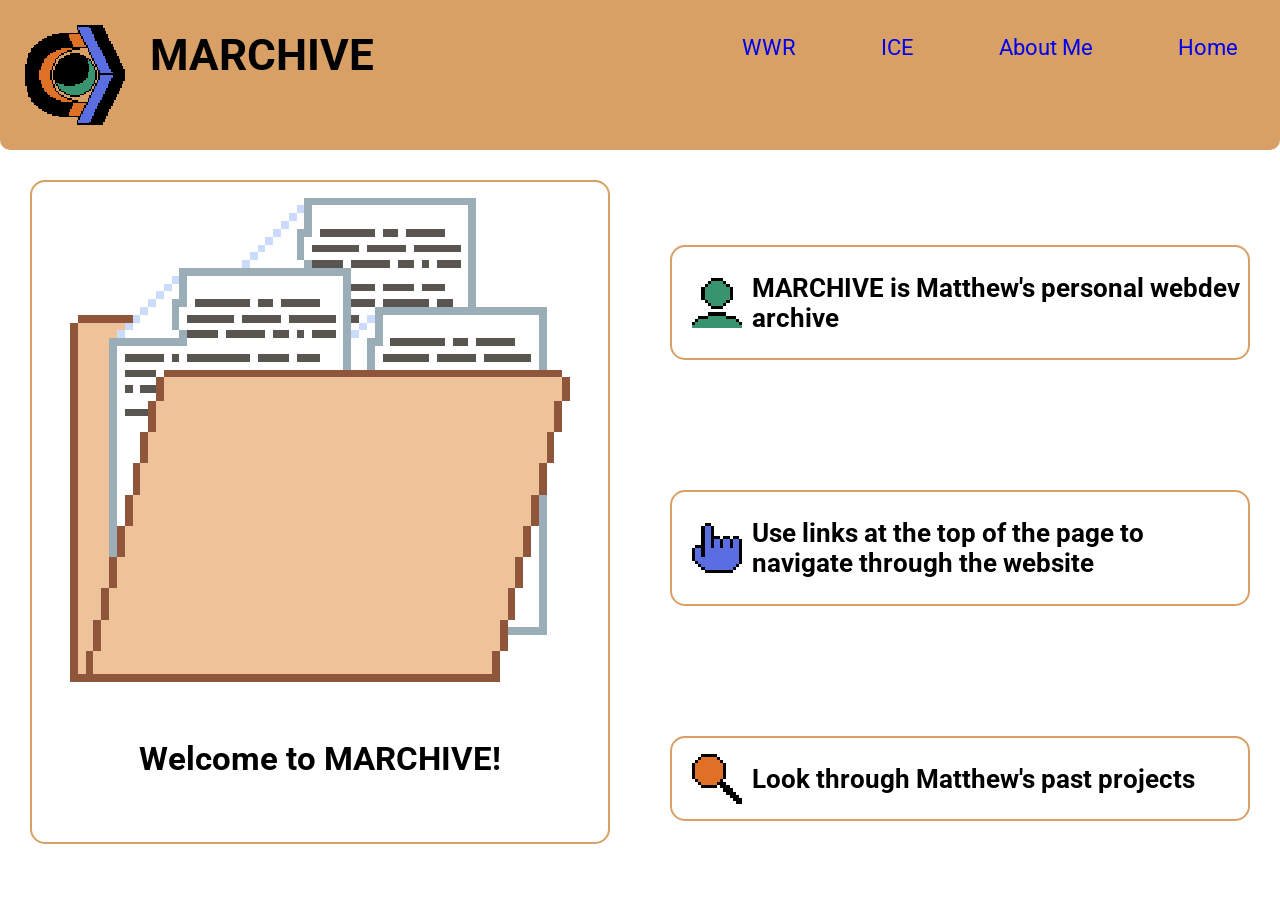
<file: index.html>
<!DOCTYPE html>
<html lang="en">
    <head>
        <title>MARCHIVE - Home</title>
        <link rel="stylesheet" href="styles/styles.css">
        <link rel="icon" href="images/marchive.png">
    </head>
    <body>
        <div id="content">
            <header>
                <div id="logobox"><img id="logo" src="images/marchive.png"></div>
                <h1>MARCHIVE</h1>
                <nav>
                    <a class="link" href="wwr">WWR</a>
                    <a class="link" href="ice">ICE</a>
                    <a class="link" href="aboutme">About Me</a>
                    <a id="home" href="/.">Home</a>
                </nav>
            </header>
            <main>
                <div id="graphic">
                    <img src="images/main-graphic.png" alt="folder" id="folder">
                    <h2>Welcome to MARCHIVE!</h2>
                </div>
                <div id="list">
                    <div class="list-item">
                        <img src="images/pro-icon.png" class="icon">
                        <h3>MARCHIVE is Matthew's personal webdev archive</h3>
                    </div>
                    <div class="list-item">
                        <img src="images/click-icon.png" class="icon">
                        <h3>Use links at the top of the page to navigate through the website</h3>
                    </div>
                    <div class="list-item">
                        <img src="images/glass-icon.png" class="icon">
                        <h3>Look through Matthew's past projects</h3>
                    </div>
                </div>
            </main>
        </div>
    </body>
</html>
</file>
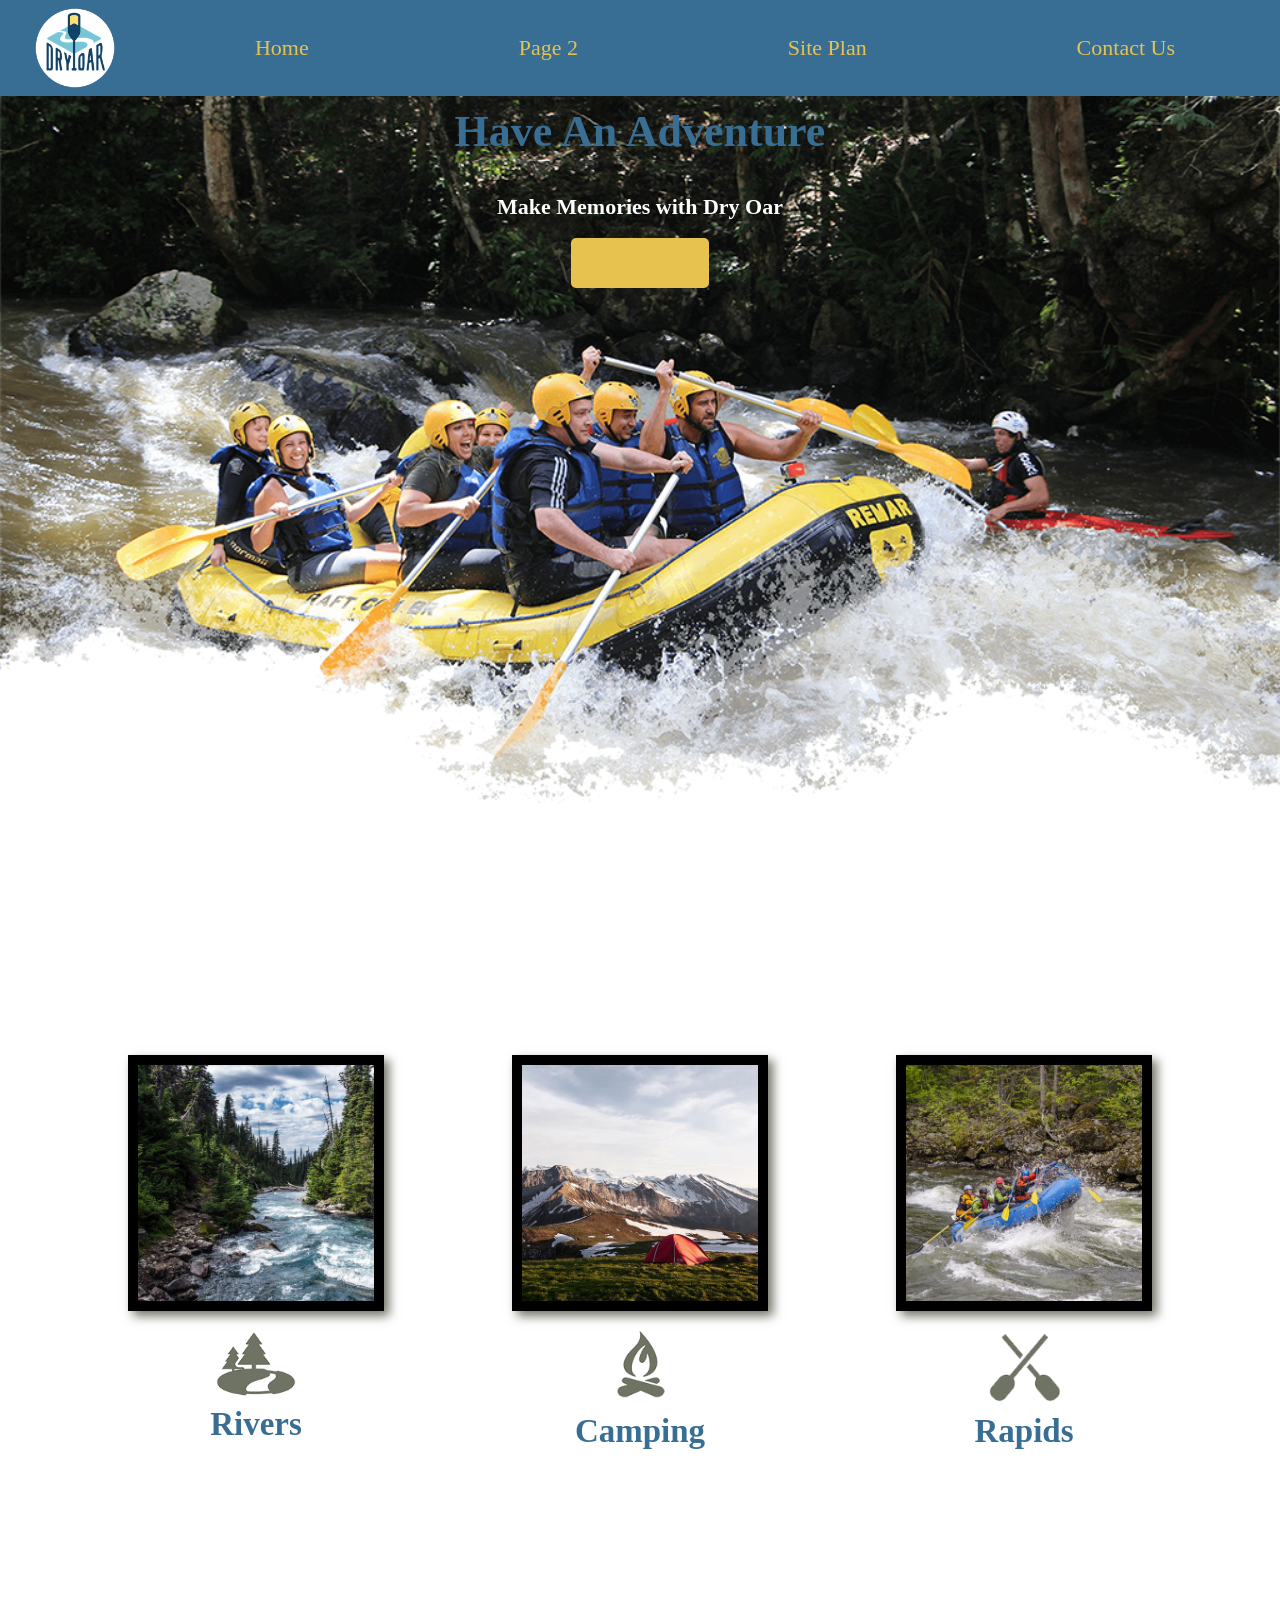
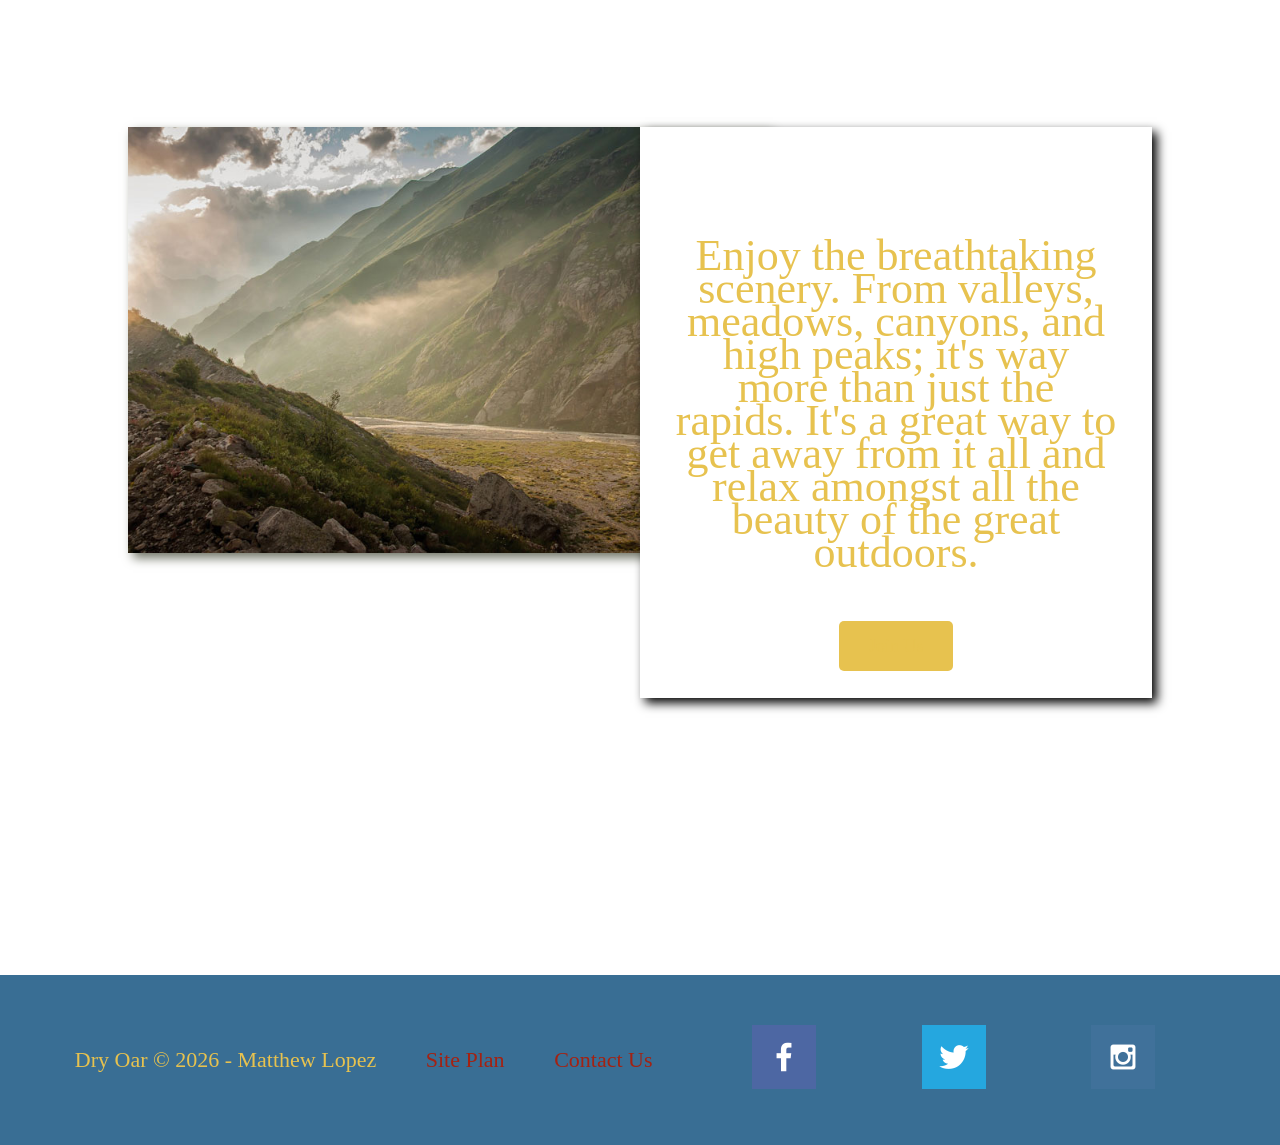
<file: wwr/index.html>
<!DOCTYPE html>
<html lang="en">
    <head>
        <meta charset="UTF-8">
        <meta name="viewport" content="width=device-width, initial-scale=1.0">
        <title>Dry Oar Boating | Home</title>
        <link rel="stylesheet" href="styles/styles.css">
    </head>
    
    <body>
        <div id="content">
            <header>
                <a id="logo_link" href="index.html">
                    <img class="logo" src="images/logo.png" alt="Dry Oar Logo">
                </a>
                <nav>
                    <a href="index.html">Home</a>
                    <a href="#">Page 2</a>
                    <a href="site-plan-rafting.html">Site Plan</a>
                    <a href="contactus.html">Contact Us</a>
                </nav>
            </header>
            <div id="hero">
                <div id="hero-box">
                    <img id="hero-img" src="images/hero.png" alt="People enjoying white water rafting">
                </div>
                <section id="hero-msg">
                    <h1 class="home-title">Have An Adventure</h1>
                    <h4>Make Memories with Dry Oar </h4>
                    <div class='button-box'>
                        <a class='book' href="contactus.html">Book Now</a>
                    </div>
                </section>
            </div>
            <main class="home-grid">
                <section class="rivers-card">
                    <img class="card-img" src="images/rivers.jpg" alt="river in forest">
                    <img class="icon" src="images/river_icon.png" alt="river icon">
                    <h2>Rivers</h2>
                </section>
                <section class="camping-card">
                    <img class="card-img" src="images/camping.jpg" alt="tent in mountains">
                    <img class="icon" src="images/fire_icon.png" alt="fire icon">
                    <h2>Camping</h2>
                </section>
                <section class="rapids-card">
                    <img class="card-img" src="images/rapids.jpg" alt="rafting boat">
                    <img class="icon" src="images/oars.png" alt="oars icon">
                    <h2>Rapids</h2>
                </section>
                <div id="background"></div>
                <img class="mountains" src="images/mountains.jpg" alt="Misty mountains">
                <section class="msg">
                    <h2>More Than Just The Thrill</h2>
                    <p>Enjoy the breathtaking scenery. From valleys, meadows, canyons, and high peaks; it's way more than just the rapids. It's a great way to get away from it all and relax amongst all the beauty of the great outdoors. </p>
                    <a class='join' href="rivers.html">Join Us</a>
                </section>
            </main>
            <footer>
                <p>Dry Oar &copy; 2026 - Matthew Lopez</p>
                <p><a href="site-plan-rafting.html">Site Plan</a></p>
                <p><a href="contactus.html">Contact Us</a></p>
                <div class="social">
                    <a href="https://facebook.com" target="_blank">
                        <img src="images/facebook.png" alt="fb icon">
                    </a>
                    <a href="https://twitter.com" target="_blank">
                        <img src="images/twitter.png" alt="twitter icon">
                    </a>
                    <a href="https://instagram.com" target="_blank">
                        <img src="images/instagram.png" alt="instagram icon">
                    </a>
                </div>
            </footer>
        </div>
    </body>
</html>
</file>
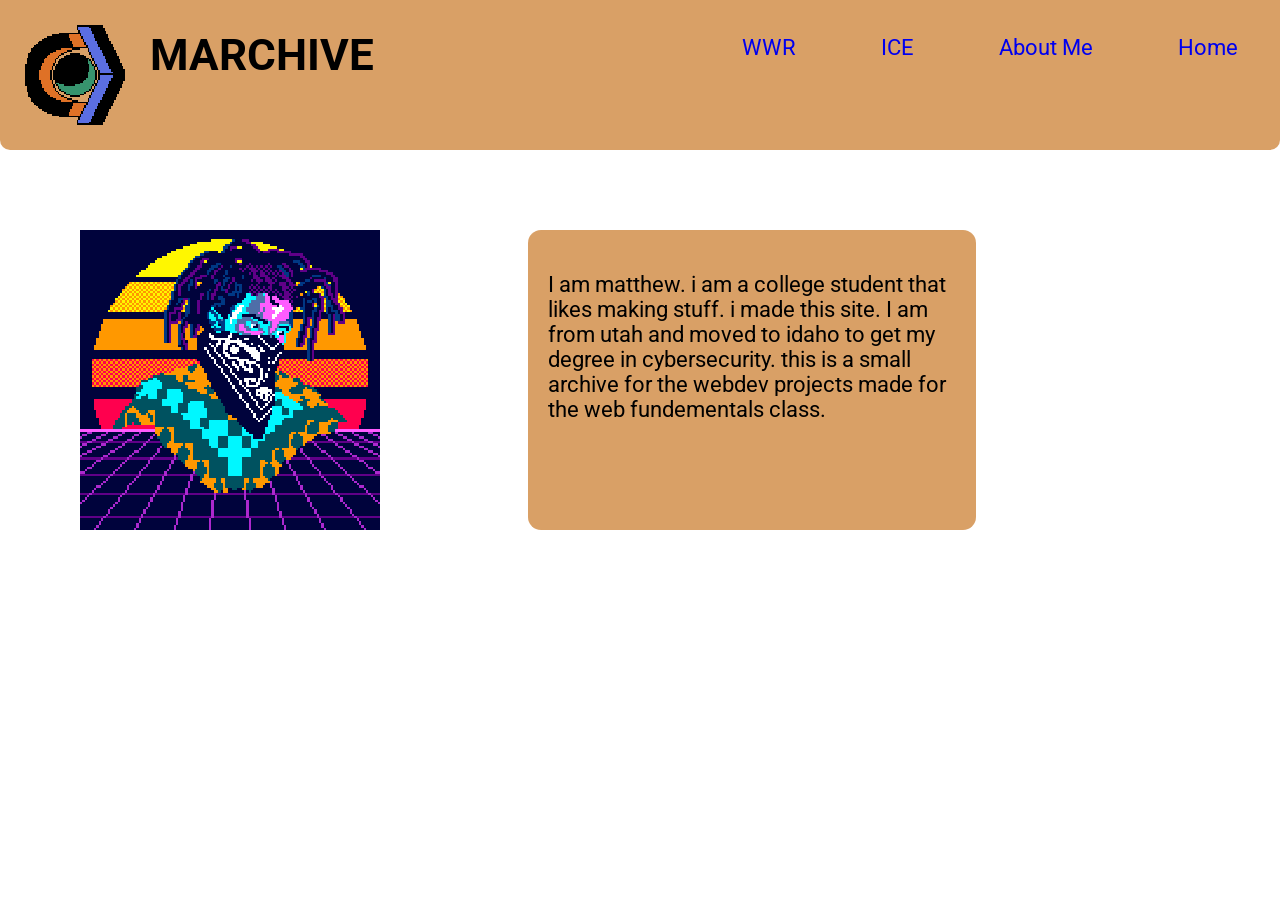
<file: aboutme.html>
<!DOCTYPE html>
<html lang="en">
    <head>
        <title>MARCHIVE - Home</title>
        <link rel="stylesheet" href="styles/styles.css">
        <link rel="icon" href="images/marchive.png">
    </head>
    <body>
        <div id="content">
            <header>
                <div id="logobox"><img id="logo" src="images/marchive.png"></div>
                <h1>MARCHIVE</h1>
                <nav>
                    <a class="link" href="wwr">WWR</a>
                    <a class="link" href="ice">ICE</a>
                    <a class="link" href="aboutme">About Me</a>
                    <a id="home" href="/.">Home</a>
                </nav>
            </header>
            <main>
                <div id="aboutme">
                    <img src="/images/mattmanz1.png">
                    <div><p>I am matthew. i am a college student that likes making stuff. i made this site. I am from utah and moved to idaho to get my degree in cybersecurity. this is a small archive for the webdev projects made for the web fundementals class.</p></div>
                </div>
            </main>
        </div>
    </body>
</html>
</file>
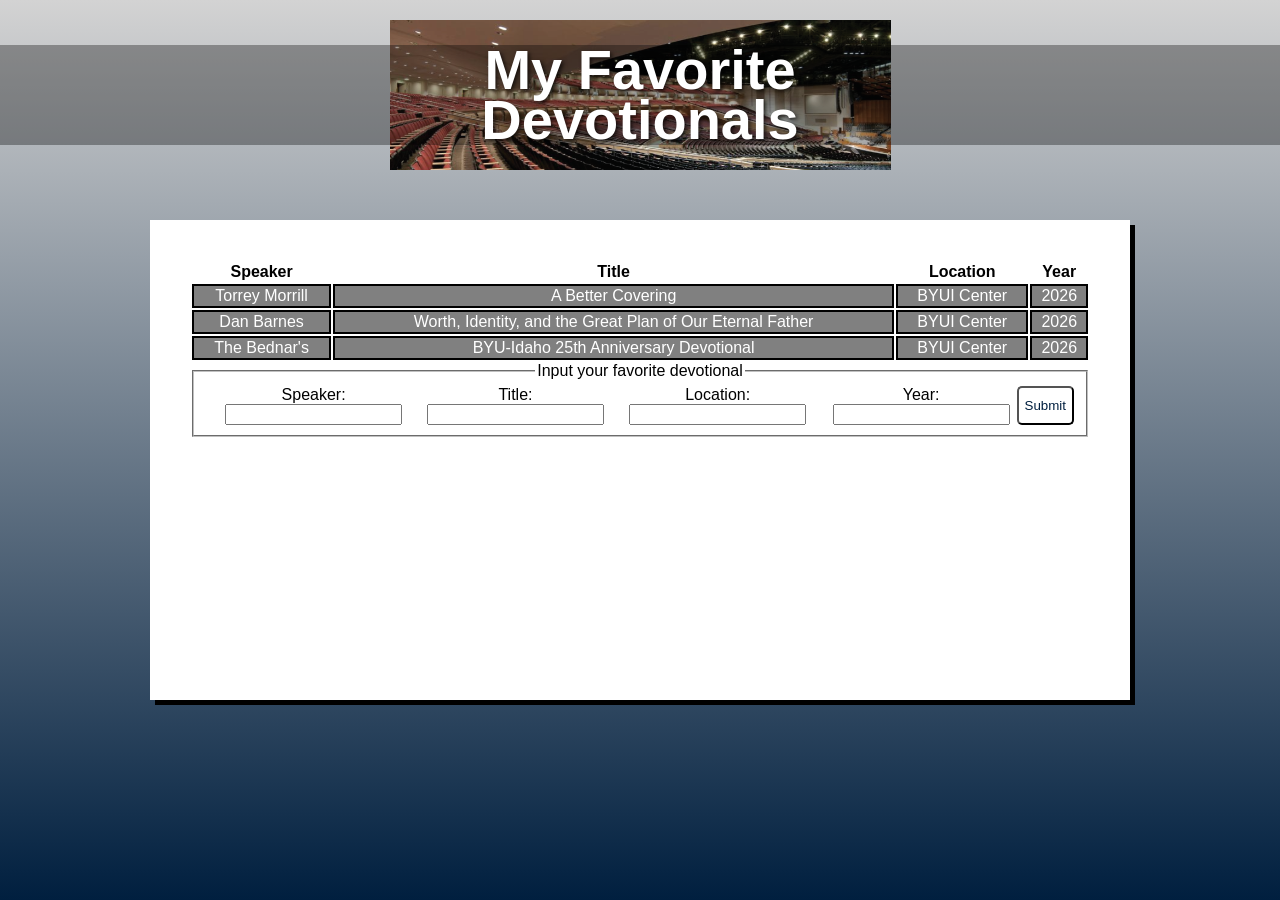
<file: ICE/favorite_devo/favdevo.html>
<!DOCTYPE html>
<html lang="en">
<head>
  <meta charset="UTF-8" />
  <meta name="viewport" content="width=device-width, initial-scale=1.0"/>
  <title>My Favorite Devotionals</title>
  <link rel="stylesheet" href="styles/styles.css" />
</head>
<body>
  <div class="container">
    <header class="header">
      <div class="header-image">
        <h1>My Favorite<br>Devotionals</h1>
      </div>
    </header>
    <main>
      <div class="content-box">
        <!-- Add your devotional content here -->
         <table>
          <tr>
            <th>Speaker</th>
            <th>Title</th>
            <th>Location</th>
            <th>Year</th>
          </tr>
          <tr>
            <td>Torrey Morrill</td>
            <td>A Better Covering</td>
            <td>BYUI Center</td>
            <td>2026</td>
          </tr>
          <tr>
            <td>Dan Barnes</td>
            <td>Worth, Identity, and the Great Plan of Our Eternal Father</td>
            <td>BYUI Center</td>
            <td>2026</td>
          </tr>
          <tr>
            <td>The Bednar's</td>
            <td>BYU-Idaho 25th Anniversary Devotional</td>
            <td>BYUI Center</td>
            <td>2026</td>
          </tr>
         </table>
         <form>
          <fieldset>
            <legend>Input your favorite devotional</legend>
            <label>Speaker:<input></label>
            <label>Title:<input></label>
            <label>Location:<input></label>
            <label>Year:<input></label>
            <button>Submit</button>
          </fieldset>
         </form>
      </div>
    </main>
  </div>
</body>
</html>
</file>
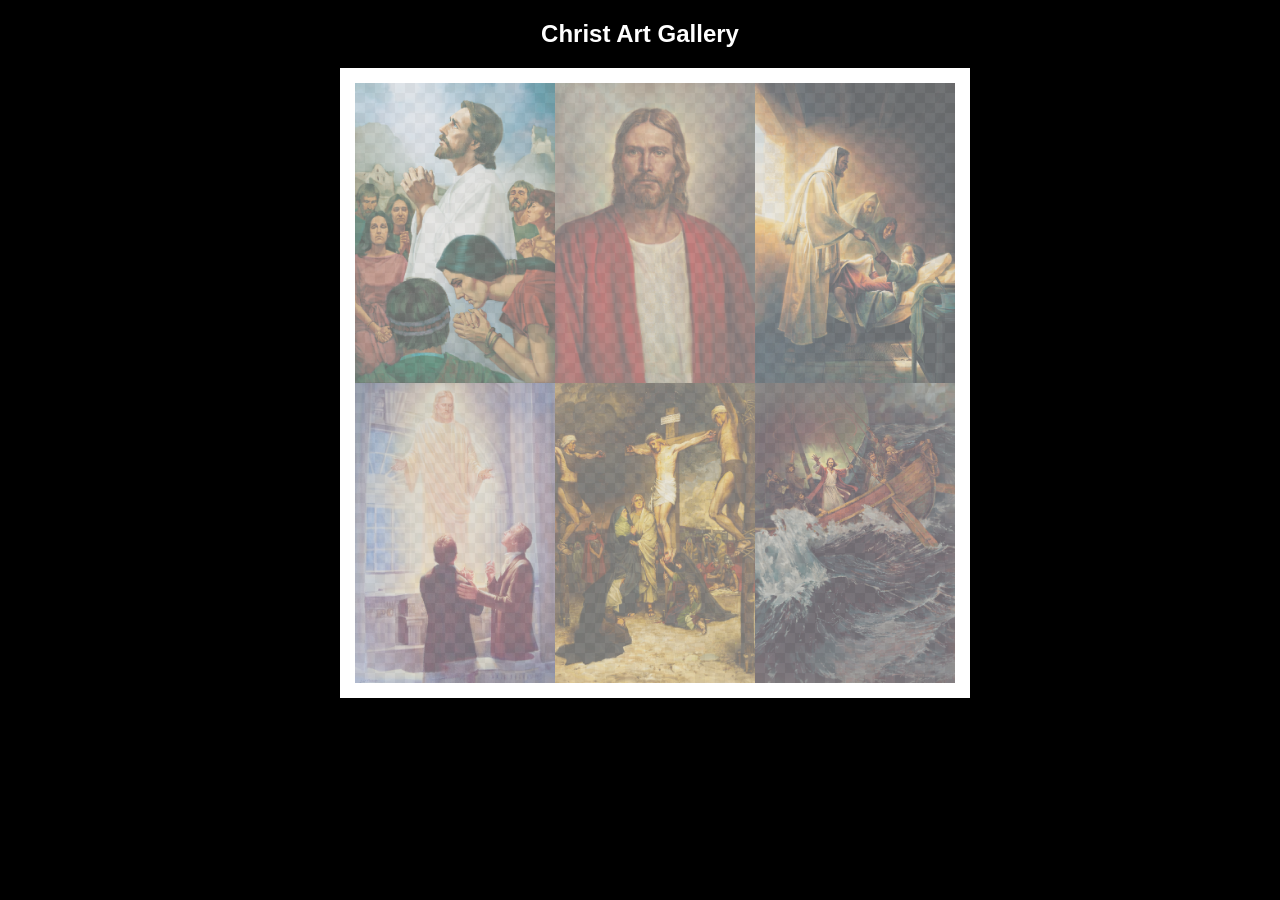
<file: ICE/gallery/gallery.html>
<!DOCTYPE html>
<html lang="en">
<head>
    <meta charset="UTF-8">
    <meta name="viewport" content="width=device-width, initial-scale=1.0">
    <title>Images of Christ</title>
    <style>
        body {
            background: black;
        }
        #wrapper{
            width: 600px;
            margin: 0 auto;
        }
        nav {
            color: white;
            text-align: center;
            font-family: Haettenschweiler, 'Arial Narrow Bold', sans-serif;
        }
        #gallery{
            display: grid;
            grid-template-columns: 200px 200px 200px;
            border: 15px solid rgb(255, 255, 255);
            width: 100%;
            background-color: #ddd;
            background-image:
                linear-gradient(45deg, #ccc 26%, transparent 26%), 
                linear-gradient(135deg, #ccc 26%, transparent 26%),
                linear-gradient(45deg, transparent 75%, #ccc 75%),
                linear-gradient(135deg, transparent 75%, #ccc 75%);
            background-size: 20px 20px; /* Must be a square */
            background-position: 0 0, 10px 0, 10px -10px, 0px 10px; 
            
        }
        #gallery a {
            cursor: url('images/christus.png'), pointer;
        }
        #gallery img {
            /* make a thumbnail of the image that is 200x300 
               instead of using width and height here to help the page load faster */
            width: 200px; 
            height: 300px;

            opacity:50%;
            display:block;
        }
        #gallery img:hover{
            opacity: 100%;
        }
    </style>
</head>
<body>
    <div id="wrapper">
        <nav>
            <h1>Christ Art Gallery</h1>
        </nav>
        <main>
            <div id="gallery">
                <a href="images/small/img1.png"><img src="images/big/img1.png" alt="Christ praying with the Nephites" ></a>
                <a href="images/small/img2.png"><img src="images/big/img2.png" alt="Jesus the Christ" ></a>
                <a href="images/small/img3.png"><img src="images/big/img3.png" alt="Jesus Raising the Daughter of Jairus" ></a>
                <a href="images/small/img4.png"><img src="images/big/img4.png" alt="The Lord Appears in the Kirtland Temple" ></a>
                <a href="images/small/img5.png"><img src="images/big/img5.png" alt="Crucifixion of Jesus Christ" ></a>
                <a href="images/small/img6.png"><img src="images/big/img6.png" alt="Jesus Calms the Storm" ></a>
            </div>
        </main>
    </div>
</body>
</html>
</file>
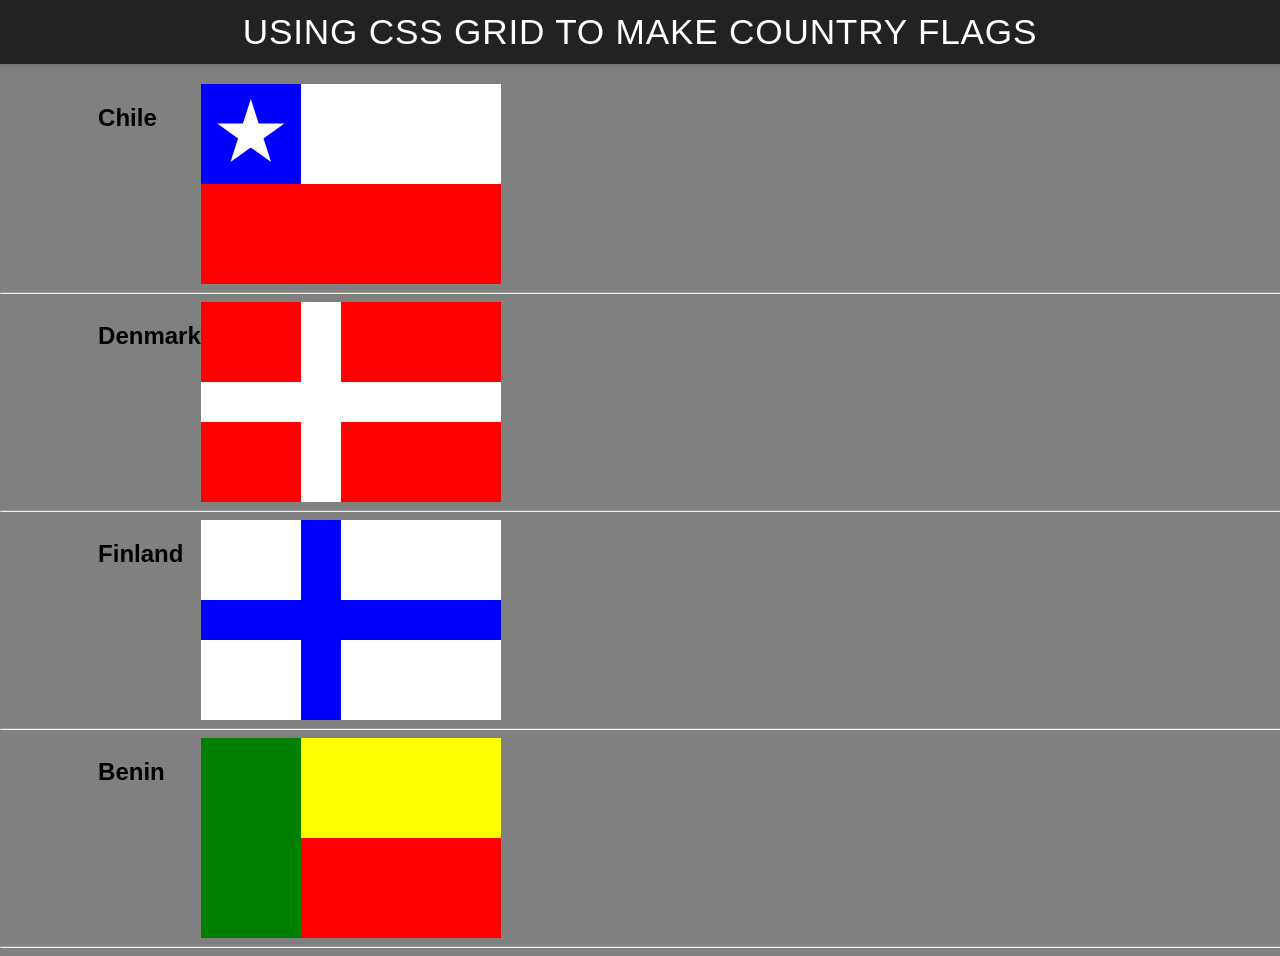
<file: ICE/grid_flags/flags.html>
<!DOCTYPE html>
<html lang="en">

<head>
    <meta charset="UTF-8">
    <meta name="viewport" content="width=device-width, initial-scale=1.0">
    <title>Flag</title>
    <style>
        body {
            margin: 0;
            font-family: 'Helvetica Neue', sans-serif;
            background-color: gray;
        }

        header {
            background-color: #222;
            color: #fff;
            padding: 0.75rem 1.5rem;
            display: flex;
            align-items: center;
            justify-content: center;
            font-size: 1.1rem;
            letter-spacing: 0.05rem;
            text-transform: uppercase;
            box-shadow: 0 2px 4px rgba(0, 0, 0, 0.1);
        }

        header h1 {
            margin: 0;
            font-weight: 400;
        }
        main {
            display: grid;
            grid-template-columns: .1fr .1fr 1fr .1fr;
            margin-top: 20px;
        }
        hr {
            width: 100%;
            grid-column: 1 / 5;
        }
        h2 {
            grid-column: 2/3;
        }

        #blue {
            background: blue;
            grid-column: 1 / 2;
            display: grid;
            align-items: center;
            justify-items: center;
        }

        #white {
            background: white;
            grid-column: 2 / 4;
        }

        #red {
            background: red;
            grid-column: 1 / 4;
        }

        #chile {
            display: grid;
            grid-template-columns: 1fr 1fr 1fr;
            grid-template-rows: 1fr 1fr;
            height: 200px;
            width: 300px;
        }

        .star {
            width: 70px;
            aspect-ratio: 1;
            background: white;
            clip-path: polygon(50% 0, 79% 90%, 2% 35%, 98% 35%, 21% 90%);
        }
        
        #finland {
            background-color: blue;
            display: grid;
            grid-template-columns: 100px 40px 160px;
            grid-template-rows: 80px 40px 80px;
            height: 200px;
            width: 300px
        }

        #fwhite1 {
            background-color: white;
            grid-column: 1 / 2;
            grid-row: 1 / 2;
        }
        #fwhite2 {
            background-color: white;
            grid-column: 3 / 4;
            grid-row: 1 / 2;
        }
        #fwhite3 {
            background-color: white;
            grid-column: 1 / 2;
            grid-row: 3 / 4;
        }
        #fwhite4 {
            background-color: white;
            grid-column: 3 / 4;
            grid-row: 3 / 4;
        }


        #denmark {
            background-color: white;
            display: grid;
            grid-template-columns: 100px 40px 160px;
            grid-template-rows: 80px 40px 80px;
            height: 200px;
            width: 300px
        }
        #dred1 {
            background-color: red;
            grid-column: 1 / 2;
            grid-row: 1 / 2;
        }
        #dred2 {
            background-color: red;
            grid-column: 3 / 4;
            grid-row: 1 / 2;
        }
        #dred3 {
            background-color: red;
            grid-column: 1 / 2;
            grid-row: 3 / 4;
        }
        #dred4 {
            background-color: red;
            grid-column: 3 / 4;
            grid-row: 3 / 4;
        }


        #benin {
            background-color: white;
            display: grid;
            grid-template-columns: 100px 100px 100px;
            grid-template-rows: 100px 100px;
            height: 200px;
            width: 300px
        }
        #bgreen {
            background-color: green;
            grid-column: 1 / 2;
            grid-row: 1 / 3;
        }
        #byellow {
            background-color: yellow;
            grid-column: 2 / 4;
            grid-row: 1 / 2;
        }
        #bred {
            background-color: red;
            grid-column: 2 / 4;
            grid-row: 2 / 3;
        }
    
        
        
    </style>
</head>

<body>
    <header>
        <h1>Using CSS Grid to make Country Flags</h1>
    </header>
    <main>
        <h2>Chile</h2>
        <div id="chile">
            <div id="blue">
                <div class="star"></div>
            </div>
            <div id="white"></div>
            <div id="red"></div>
        </div>
        <hr>

        <h2>Denmark</h2>
        <div id="denmark">
            <div id="dred1"></div>
            <div id="dred2"></div>
            <div id="dred3"></div>
            <div id="dred4"></div>
        </div>
        <hr>

        <h2>Finland</h2>
        <div id="finland">
            <div id="fwhite1"></div>
            <div id="fwhite2"></div>
            <div id="fwhite3"></div>
            <div id="fwhite4"></div>
        </div>
        <hr>

        <h2>Benin</h2>
        <div id="benin">
            <div id="bgreen"></div>
            <div id="byellow"></div>
            <div id="bred"></div>
        </div>
        <hr>
    </main>
</body>

</html>
</file>
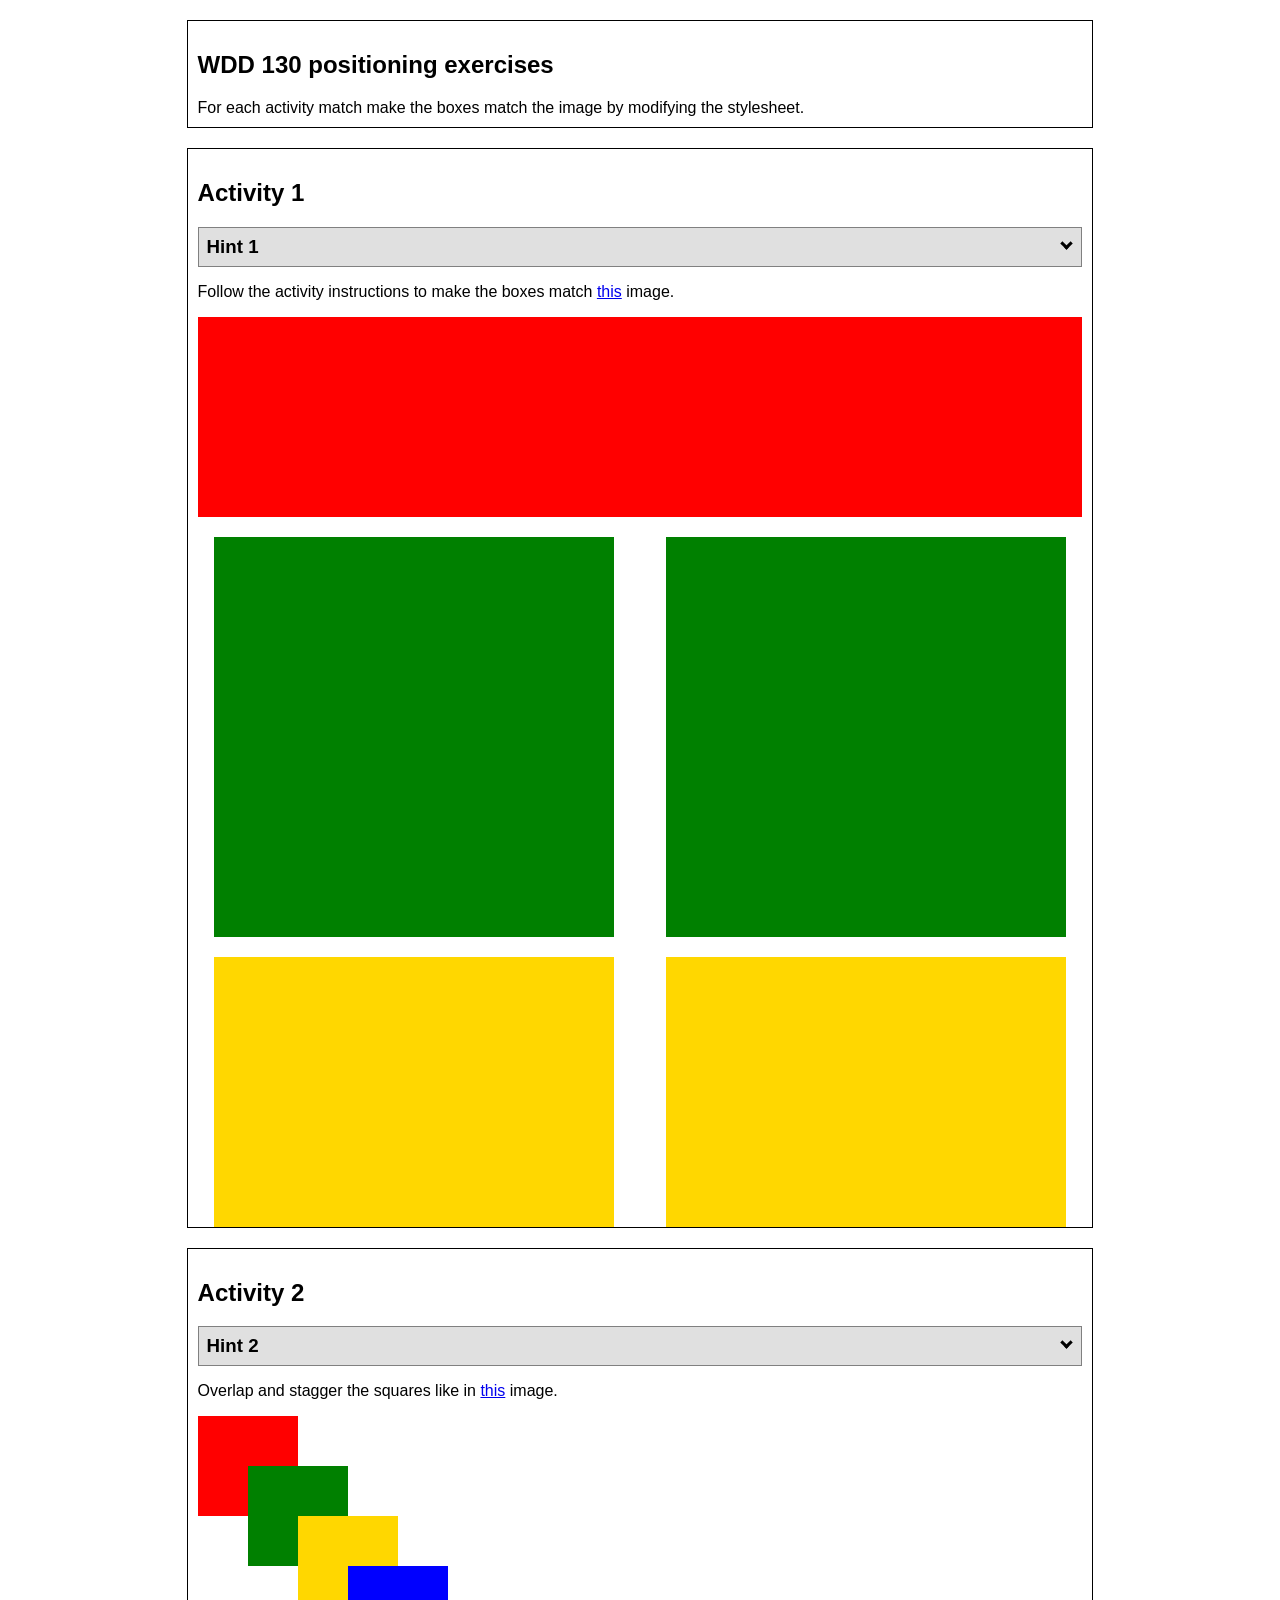
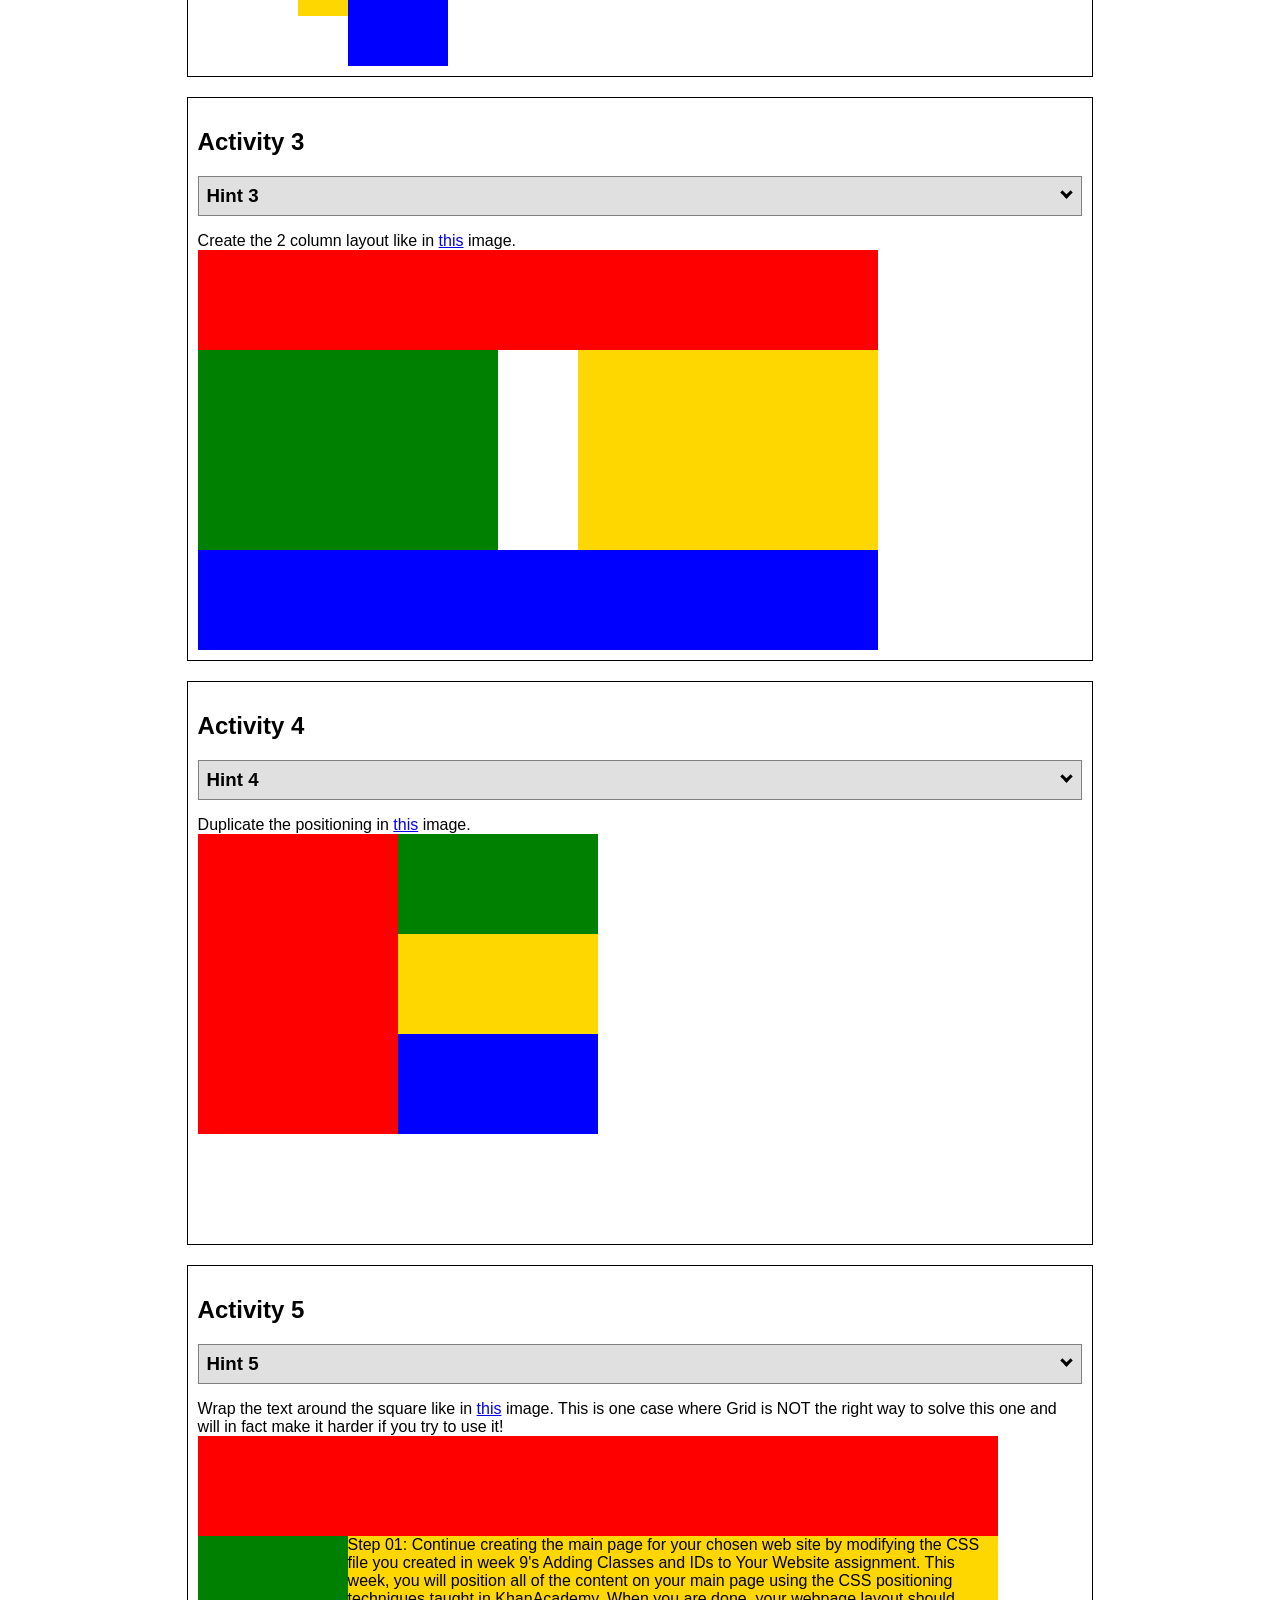
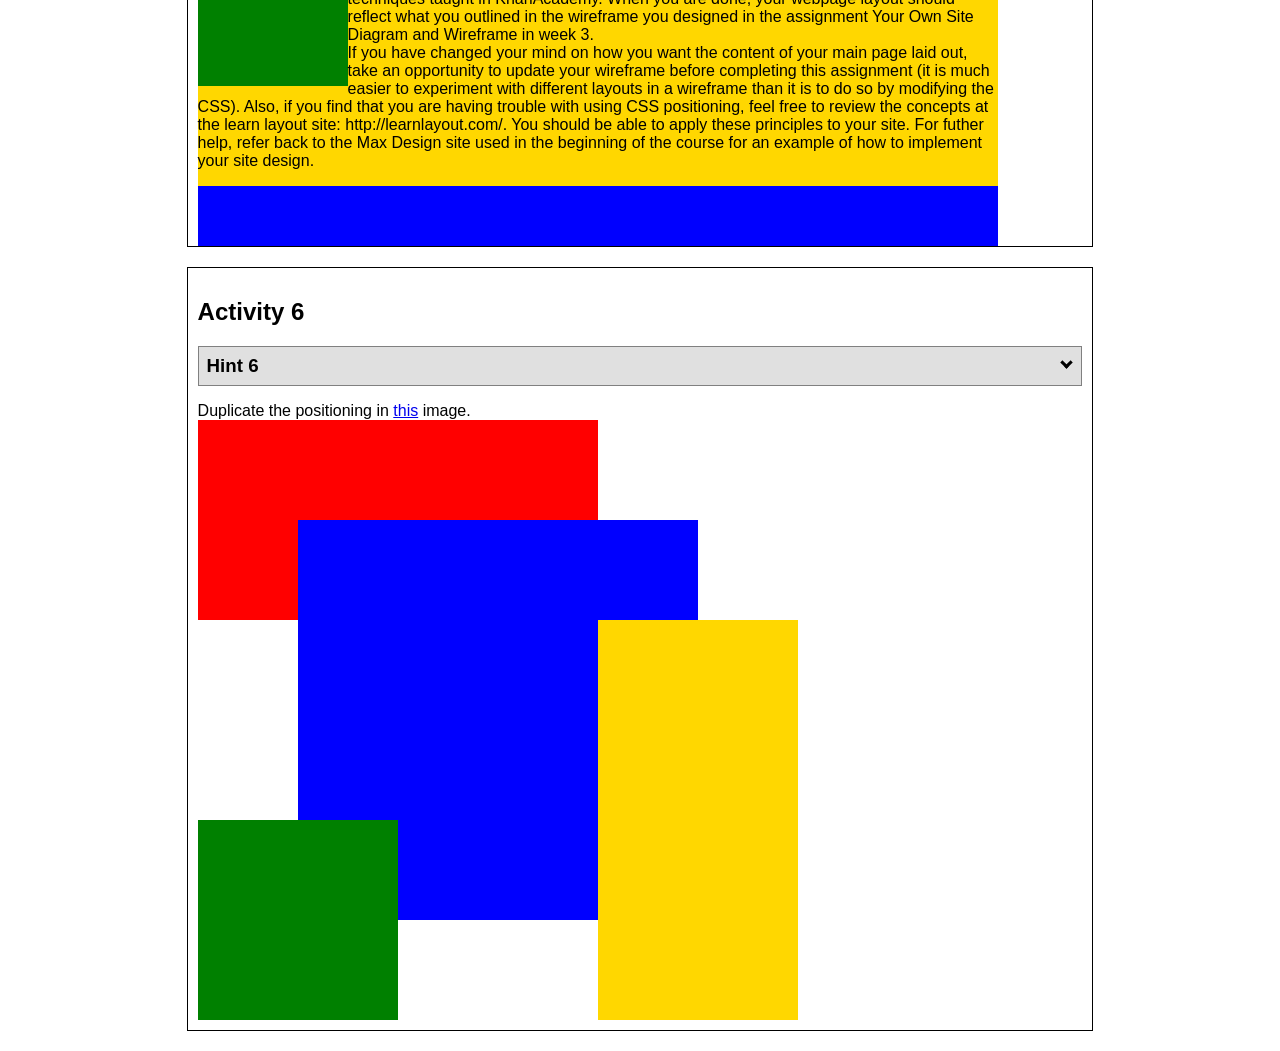
<file: ICE/positioning/positioning.html>
<!DOCTYPE html>
<html lang="en">
  <head>
    <!-- HTML - Name: positioning.html -->
    <title>Positioning Activity</title>
    <link rel="stylesheet" type="text/css" href="positionstyles.css" />
  </head>
  <body>
    <div class="activity">
      <h2>WDD 130 positioning exercises</h2>
      For each activity match make the boxes match the image by modifying the stylesheet.</div>
    <div class="activity">
      <h2>Activity 1</h2>
      <section class="hint"><input type="checkbox" ><i></i> <h3>Hint 1</h3><div><p>Use the activity instructions for the firt activity</a></p></div></section>
      <p>Follow the activity instructions to make the boxes match  <a href="images/example1.png" target="_blank">this</a> image.</p>
      <div class="content1" >
        <div class="red1" ></div>
        <div class="green1" ></div>
        <div class="green1" ></div>
        <div class="yellow1"></div>
        <div class="yellow1"></div>
        <div class="blue1"></div>
      </div>
    </div>
    <div class="activity">
      <h2>Activity 2</h2>
      <section class="hint"><input type="checkbox" > <h3>Hint 2</h3><i></i><div>
      <ul>
      <li>grid-template-columns: 50px 50px 50px 50px 50px </li></ul></div></section>
      <p>Overlap and stagger the squares like in <a href="images/example2.png" target="_blank">this</a> image.</p>
      <div class="content2" >
        <div class="red2" ></div>
        <div class="green2" ></div>
        <div class="yellow2"></div>
        <div class="blue2"></div>
      </div>
    </div>
    <div class="activity">
      <h2>Activity 3</h2>
      <section class="hint"><input type="checkbox" > <h3>Hint 3</h3><i></i><div><p>This one is going to be best solved with CSS Grid. Remember to make the boxes the right width first...then start moving them around. </p><h4>Properties used:</h4><ul><li>display:grid;</li><li>grid-template-columns:</li><li>grid-column-gap:</li>
        <li>grid-column:</li>  </ul></div></section>
      Create the 2 column layout like in <a href="images/example3.png" target="_blank">this</a>  image.
      <div class="content3" >
        <div class="red3" ></div>
        <div class="green3" ></div>
        <div class="yellow3"></div>
        <div class="blue3"></div>
      </div>
    </div>
    <div class="activity">
      <h2>Activity 4</h2>
      <section class="hint"><input type="checkbox" > <h3>Hint 4</h3><i></i><div><p>For the others we have been primarily concerned with width. For this one you will need to adjust height as well. </p><h4>Properties used:</h4><ul><li>display:grid;</li><li>grid-template-columns:</li><li>grid-row:</li></ul></div></section>
      Duplicate the positioning in <a href="images/example4.png" target="_blank">this</a> image. 
      <div class="content4" >
        <div class="red4" ></div>
        <div class="green4" ></div>
        <div class="yellow4"></div>
        <div class="blue4"></div>
      </div>
    </div>

    <div class="activity">
      <h2>Activity 5</h2>
      <section class="hint"><input type="checkbox" > <h3>Hint 5</h3><i></i><div><p>Grid is <strong>not</strong> the right way to do this.  In fact there is only one way to really do that...and that is with float. Remember that we float the thing we want the text to wrap around.  Also remember to start by making all the shapes the right size and shape.</p><h4>Properties used:</h4><ul><li>float: left;</li></ul></div></section>
      Wrap the text around the square like in <a href="images/example5.png" target="_blank">this</a> image. This is one case where Grid is NOT the right way to solve this one and will in fact make it harder if you try to use it!
      <div class="content5" >
        <div class="red5" ></div>
        <div class="green5" ></div>
        <div class="yellow5">Step 01: Continue creating the main page for your chosen web site by modifying the CSS file you created in week 9's Adding Classes and IDs to Your Website assignment. This week, you will position all of the content on your main page using the CSS positioning techniques taught in KhanAcademy. When you are done, your webpage layout should reflect what you outlined in the wireframe you designed in the assignment Your Own Site Diagram and Wireframe in week 3. <br />
          If you have changed your mind on how you want the content of your main page laid out, take an opportunity to update your wireframe before completing this assignment (it is much easier to experiment with different layouts in a wireframe than it is to do so by modifying the CSS). Also, if you find that you are having trouble with using CSS positioning, feel free to review the concepts at the learn layout site: http://learnlayout.com/. You should be able to apply these principles to your site. For futher help, refer back to the Max Design site used in the beginning of the course for an example of how to implement your site design.</div>
        <div class="blue5"></div>
      </div>
    </div>
    <div class="activity">
      <h2>Activity 6</h2>
      <section class="hint"><input type="checkbox" > <h3>Hint 6</h3><i></i><div><p>This one is all about visualizing the grid behind the layout. If you are having a hard time doing that first: all the sizes are even multiples of 100, and second here is another example with the lines drawn: <a href="images/example6-hint.png" target="_blank">example 6 with lines</a>. For this one you will find it easiest if you use px for the column width. You can also use <kbd>z-index</kbd> to control the element layering.    </p><h4>Properties used:</h4><ul><li>display:grid;</li><li>grid-template-columns:</li><li>grid-column:</li><li>grid-row:</li><li><a href="https://www.w3schools.com/cssref/pr_pos_z-index.asp" target="_blank">z-index:</a></li></ul></div></section>
      Duplicate the positioning in <a href="images/example6.png" target="_blank">this</a> image.
      <div class="content6" >
        <div class="red6" ></div>
        <div class="green6" ></div>
        <div class="yellow6"></div>
        <div class="blue6"></div>
      </div>
    </div>
  </body>
</html>
</file>
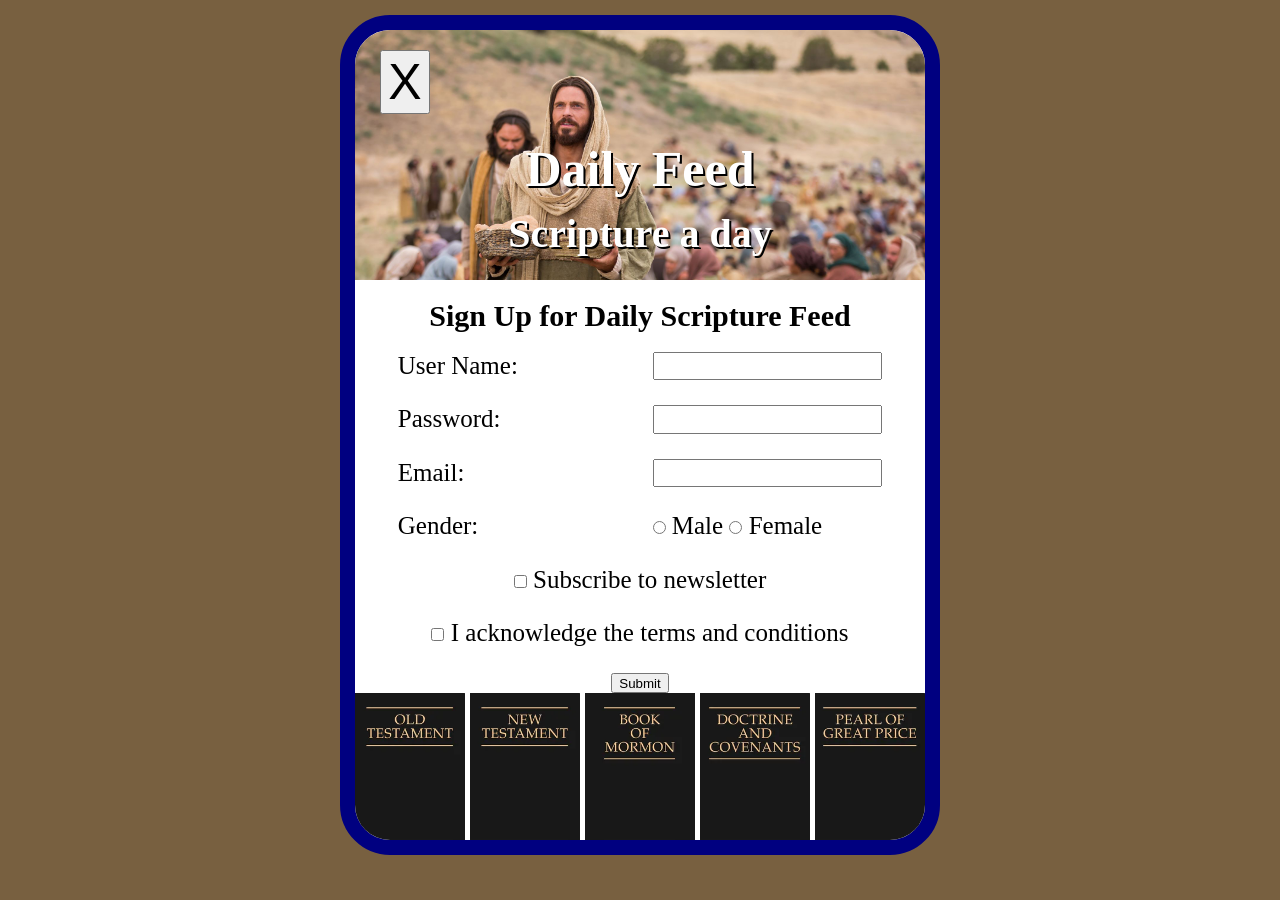
<file: ICE/signup/signup.html>
<!DOCTYPE html>
<html lang="en">

    <head>
        <meta charset="UTF-8">
        <meta name="viewport" content="width=device-width, initial-scale=1.0">
        <title>Daily Feed Sign Up</title>

        <style>
            * {
                margin: 0;
            }

            body {
                background: rgb(120, 96, 64);
            }

            #formContainer {
                border: 15px solid navy;
                border-radius: 50px;
                margin: 15px auto;
                width: 570px;
                background-color: white;
                height: 90vh;
                overflow: hidden;
                display: flex;
                flex-direction: column;
            }

            img {
                max-width: 100%;
            }

            #closeBtn {
                position: absolute;
                top: 50px;
                left: calc(50vw - 260px);
                width: 50px;
                font-size: 2em;
                z-index: 4;
            }

            #myForm {
                background-color: white;
                flex: 1;
                display: grid;
                grid-template-columns: 1fr 1fr;
                text-align: left;
                width: 85%;
                margin: 0 auto;
                font-size: 25px;
                grid-gap: 25px;
            }

            #jesusbox {
                overflow: hidden;
                height: 250px;
                display: grid;
                grid-template-columns: 1fr;
                grid-template-rows: 110px 70px 70px;
                text-align: center;
            }
            h3 {
                margin-top: -70;
            }

            #scripture {
                display: grid;
                grid-template-columns: 1fr 1fr 1fr 1fr 1fr;
                grid-gap: 5px;
            }
            
            #daily {
                grid-row: 2 / 3;
                z-index: 3;
                grid-column: 1 / 2;
                color: white;
                text-shadow: 2px 2px 0px #000;
                font-size: 50px;
            }

            #scriptday {
                grid-row: 3 / 4;
                z-index: 2;
                grid-column: 1 / 2;
                color: white;
                text-shadow: 2px 2px 0px #000;
                font-size: 40px;
            }

            #jesus {
                grid-row: 1 / 4;
                z-index: 1;
                grid-column: 1 / 2;
            }

            h3 {
                text-align: center;
                font-size: 30px;
                font-weight: 700;
                margin: 19px;
            }

            .ch1 {
                grid-column: 1 / 3;
                text-align: center;
            }
            #ch2 {
                grid-column: 1 / 3;
                display: flex;
                justify-content: center;
                height: 20px;
            }
        </style>




    </head>

    <body>
        <div id="formContainer">
            <div id="jesusbox">
                <img src="./images/jesus_feeds_5000.jpeg" id="jesus">
                <h1 id="daily">Daily Feed</h1>
                <h2 id="scriptday">Scripture a day</h2>
            </div>
            <h3>Sign Up for Daily Scripture Feed</h3>
            <form id="myForm">
                
                <button type="button" id="closeBtn">X</button>

                <label for="username">User Name:</label>
                <input type="text" id="username" name="username" required>

                <label for="password">Password:</label>
                <input type="password" id="password" name="password" required>

                <label for="email">Email:</label>
                <input type="email" id="email" name="email" required>

                <label>Gender:</label>
                <div>
                    <input type="radio" id="male" name="gender" value="male" required>
                    <label for="male">Male</label>
                    <input type="radio" id="female" name="gender" value="female" required>
                    <label for="female">Female</label>
                </div>

                <section class="ch1">
                    <input type="checkbox" id="newsletter" name="newsletter">
                    <label for="newsletter">Subscribe to newsletter</label>
                </section>

                <section class="ch1">
                    <input type="checkbox" id="conditions" name="conditions" required>
                    <label for="conditions">I acknowledge the terms and conditions</label>
                </section>

                <section id="ch2">
                    <button type="submit">Submit</button>
                </section>
            </form>
            <div id="scripture"><img src="images/old_testament.webp"><img src="images/new_testament.webp"><img src="images/book_of_mormon.webp"><img src="images/doctrine_and_covenants.webp"><img src="./images/pearl_of_great_price.webp"></div>
        </div>

        <div id="output"></div>

        <script>
            // Here is some Javascript to start looking forward to wdd131
            document.getElementById("closeBtn").addEventListener("click", function () {
                document.getElementById("formContainer").style.display = "none";
             });
            const form = document.getElementById('myForm');
            const output = document.getElementById('output');

            form.addEventListener('submit', function (event) {
                event.preventDefault(); // Stop form from actually submitting

                const formData = new FormData(form);
                const entries = [];

                for (const [key, value] of formData.entries()) {
                    if (key == "password") {
                        entries.push(`<strong>${key}</strong>: ${value} (you should probably encrypt the password)`);
                    } else {
                        entries.push(`<strong>${key}</strong>: ${value}`);
                    }
            }

            output.innerHTML = `
            <br>  
            <h3>Here is the data that would be sent to the server:</h3>
            <ul>
                ${entries.map(item => `<li>${item}</li>`).join('')}
            </ul>
            `;
                });
        </script>

    </body>

</html>
</file>
<file: styles/styles.css>
@import url('https://fonts.googleapis.com/css2?family=Roboto:ital,wght@0,100..900;1,100..900&display=swap');

body {
    font-family: "Roboto";
    image-rendering: pixelated;
}

header {
  display: grid;
  grid-template-columns: 150px 250px auto;
  grid-template-rows: 150px;
  width: 100%;
  background-color: #d9a066;
  border-bottom-left-radius: 10px;
  border-bottom-right-radius: 10px;
}

#logo {
    width: 100px;
    height: 100px;
}
#content {
    margin: 0 auto;
}
body {
    background-color: white;
    font-size: 22px;
    margin: 0;
    padding: 0;
}
#logobox {
    display: flex;
    justify-content: center;
    align-items: center;
}

main {
    display: grid;
    grid-template-columns: 1fr 1fr;
}

#list {
    display: grid;
    grid-template-rows: 1fr 1fr 1fr;
    height: 660px;
    margin: 30px;
}

#graphic {
    display: flex;
    flex-direction: column;
    border: #d9a066 solid 2px;
    border-radius: 15px;
    height: 660px;
    margin: 30px;
    align-items: center;
}

.list-item {
    display: flex;
    border: #d9a066 solid 2px;
    border-radius: 15px;
    align-items: center;
    margin-top: 65px;
    margin-bottom: 65px;
}

.icon {
    width: 50px;
    height: 50px;
    margin-right: 10px;
    margin-left: 20px;
}

#folder {
    height: 500px;
    width: 500px;
    margin-bottom: 30px;
}

nav {
    display: flex;
    justify-content: space-around;
    margin-left: 300px;
}

nav a {
  text-align: center;
  text-decoration: none;
  padding: 35px;
  align-items: center;
}

nav a:hover {
    background-color: #df7126;
}

#aboutme {
    display: grid;
    width: 70vw;
    margin: 80px;
    grid-template-columns: 1fr 1fr;
}

#aboutme img {
    width: 300px;
}

#aboutme div {
    background-color: #d9a066;
    border-radius: 13px;
    padding: 20px;
}
</file>
<file: wwr/styles/styles.css>
:root {
  /* change the values below to your colors from your palette */
  --primary-color: #396E94   ;
  --secondary-color: #E7C24F ;
  --accent1-color: #A42212;
  --accent2-color: white;

  /* change the values below to your chosen font(s) */
  --heading-font: Georgia;
  --paragraph-font: Arial, Helvetica, sans-serif;


  --headline-color-on-white: #396E94;  /* headlines on a white background */ 
  --headline-color-on-color: white; /* headlines on a colored background */ 
  --paragraph-color-on-white: #396E94; /* paragraph text on a white background */ 
  --paragraph-color-on-color: white; /* paragraph text on a colored background */ 
  --paragraph-background-color: #396E94  ;
  --nav-link-color: #396E94;
  --nav-background-color: #D4AC0D;
  --nav-hover-link-color: white;
  --nav-hover-background-color: #396E94;
}

h1, h2, h3, h4, h5, h6 {
  font-family: var(--heading-font);
  color: var(--headline-color-on-white);
}

h2 {
  text-align: center;
  margin: 0;
}

#content {
    max-width: 1600px;
    margin: 0 auto;
}

nav a {
    text-align: center;
    color: var(--secondary-color);
    text-decoration: none;
    padding: 35px;
}

#hero-msg h1, #hero-msg h4 {
    text-align: center;
}

.button-box {
    text-align: center;
}

main section {
    text-align: center;
}

#background {
    height: 725px;
    background-color: white;
}

body {
    background-color: white;
    font-size: 22px;
    margin: 0;
    padding: 0;
}

header {
    background-color: var(--primary-color);
    display: grid;
    grid-template-columns: 150px auto;
}

nav a:hover {
    background-color: orange;
    color: black;
}

.book, .join {
    background-color: var(--secondary-color);
    text-decoration: none;
    padding: 15px 30px;
    margin-top: 50px;
    border-radius: 5px;
}

.book:hover, .join:hover {
    background-color: greenyellow;
}

.msg {
    background-color: var(--accent2-color);
    line-height: 1.5em;
    padding: 35px;
    grid-column: 6 / 10;
    grid-row: 6 / 7;
    box-shadow: 5px 5px 10px black;
}

footer {
    background-color: var(--primary-color);
    color: var(--secondary-color);
    padding: 25px 50px;
    margin-top: 200px;
    display: flex;
    justify-content: space-around;
    align-items: center;
}

.home-title {
    color: var(--primary-color);
    font-family: var(--heading-font);
    font-size: 2em;
    margin-top: 10px;
}

h4 {
    color: var(--primary-color);
}

.book, .join {
    color: var(--secondary-color);
    text-decoration: none;
    font-size: 18px;
}

.book:hover, .join:hover {
    color: white;
}

.msg h2 {
    color: white;
}

.msg p {
    color: var(--secondary-color);
    font-size: 2em;
    padding-bottom: 15px;
}

footer a {
    color: var(--accent1-color);
    text-decoration: none;
}

footer a:hover {
    color: var(--primary-color);
}

.logo {
    width: 80px;
}

.icon {
    width: 80px;
    padding-top: 10px;
}

#hero-img {
    width: 100%;
}

footer p a:hover {
    text-decoration: underline;
}  

#logo_link {
    padding-top: 5px;
    justify-self: center;
    align-self: center;
}

footer .social img {
    padding: 25px 50px;
}

.rivers-card, .camping-card, .rapids-card {
    margin: 200px 0;
}

.card-img {
    border: 10px solid black;
    transition: transform .5s;
    box-shadow: 5px 5px 10px #6f7364;
}

main section img {
    box-sizing: border-box;
}

nav {
    display: flex;
    justify-content: space-around;
}

#hero {
    display: grid;
    grid-template-columns: 1fr 3fr 1fr;
    margin-top: -100px;
}

#hero-box {
    grid-column: 1/4;
    grid-row: 1/3;
    z-index: -1;
}

#hero-msg {
    grid-column: 2/3;
    grid-row: 1/2;
    margin-top: 100px;
}

#hero-msg h4 {
    color: white;
}

.home-grid {
    display: grid;
    grid-template-columns: repeat(10, 1fr);
}

.card-img, .mountains {
    width: 100%;
}

.rivers-card {
    grid-column: 2 / 4;
    grid-row: 2 / 3;
}

.camping-card {
    grid-column: 5 / 7;
    grid-row: 2 / 3;
}

.rapids-card {
    grid-column: 8 / 10;
    grid-row: 2 / 3;
}

#background {
    grid-column: 1 / 11;
    grid-row: 4 / 9;
}

.mountains {
    grid-column: 2 / 7;
    grid-row: 5 / 8;
    box-shadow: 5px 5px 10px #6f7364;
}



.card-img:hover {
    opacity: .6;
    transform: scale(1.1);
}

@media screen and (max-width: 900px) {
    #hero, .home-grid {
        display: block;
        height: auto;
    }
    nav, footer {
        flex-direction: column;
    }
    nav a {
        display: block;
        padding: 15px;
    }
    #hero {
        margin-top: 0;
    }
    #hero-msg {
        margin-top: 0;
    }
    #hero-msg h4 {
        display: none;
    }
    #hero-msg h1 {
        color: #6f7364;
    }
    .home-title {
        font-size: 25px;
    }
    .rivers-card, .camping-card, .rapids-card { 
        margin: 50px auto;
        width: 60%;
    }
    #background {
        display: none;
    }
    .mountains, .msg {
        width: 80%;
        display: block;
        margin: 0 auto;
    }
    footer {
        margin-top: 25px;
    }
}
</file>
<file: ICE/favorite_devo/styles/styles.css>
body {
  margin: 0;
  height: 100%;
  font-family: Arial, sans-serif;
  background: linear-gradient(to bottom, #d3d3d3, #001f3f);
  background-repeat: no-repeat; /* Just in case */
  background-attachment: fixed;
}

.container {
  text-align: center;
}

.header {
  padding: 20px 0;
}

.header-image {
  background-image: url('../images/icenter.png'); /* Replace with your image */
  background-repeat: no-repeat;
  background-position: center;
  height: 150px;
  display: flex;
  flex-direction: column;
  justify-content: center;
  color: white;

}

.header-image h1 {
  margin: 0;
  line-height: 0.9;
    font-size: 3.5em;
  font-weight: bold;
  text-shadow: 2px 2px 4px rgba(0, 0, 0, 0.7);
  background: #00000055;
}

.content-box {
  background-color: white;
  margin: 30px auto;
  width: 90%;
  max-width: 900px;
  padding: 40px;
  box-shadow: 5px 5px 0px black;
  min-height: 400px;
}

td {
  border: solid black 2px;
  background: grey;
  color: white;
}

fieldset {
  display: flex;
}

button {
  color: #001f3f;
  background: white;
  border-radius: 5px;
}

button:hover {
  color: white;
  background-color: #001f3f;
}

table {
  width: 100%;
}

form {
  width: 100%;
}
</file>
<file: ICE/positioning/positionstyles.css>
/* CSS - Name: "positionstyles.css" */
/* Activity 1 styles */
.content1 {
  /* This is the parent of the activity 1 boxes. */
  display: grid;
  grid-template-columns: 1fr 1fr;
  grid-template-rows: 1fr 2fr 2fr 1fr;
  height: 100vh;
  grid-gap: 20px;
  justify-items: center;
}
.red1 { 
  width: 100%; 
  height: 200px; 
  background-color: red; 
  grid-column: 1 / 3;
} 
.green1 {
  height: 400px; 
  aspect-ratio: 1/1;
  box-sizing: border-box;
  background-color: green; 

} 
.yellow1 {
  height: 400px; 
  aspect-ratio: 1/1; 
  box-sizing: border-box;
  background-color: gold; 
} 
.blue1 {
  width: 100%; 
  height: 200px; 
  background-color: blue; 
  grid-column: 1 / 3;
} 
/* Activity 2 styles */ 
.content2 {
  /* This is the parent of the activity 2 boxes. */
}
.red2 {
  width: 100px; 
  height: 100px; 
  margin-left: 0;
  margin-top: 0;
  background-color: red; 
} 
.green2 { 
  width: 100px; 
  height: 100px; 
  margin-left: 50px;
  margin-top: -50px;
  background-color: green; 
} 
.yellow2 {
  width: 100px; 
  height: 100px; 
  margin-left: 100px;
  margin-top: -50px;
  background-color: gold; 
} 
.blue2 {
  width: 100px; 
  height: 100px; 
  margin-left: 150px;
  margin-top: -50px;
  background-color: blue; 
} 
/* Activity 3 styles */ 
.content3 {
  display: grid;
  grid-template-columns: 300px 300px;
  grid-column-gap: 80px;
}
.red3 {
  width: 100%; 
  height: 100px; 
  background-color: red; 
  grid-column: 1 / 3;
} 
.green3 {
  width: 100%; 
  height: 200px; 
  background-color: green;
} 
.yellow3 {
  width: 100%; 
  height: 200px; 
  background-color: gold; 
} 
.blue3 {
  width: 100%;
  height: 100px; 
  grid-column: 1 / 3;
  background-color: blue; 
} 
/* Activity 4 styles */ 
.content4 {
  /* This is the parent of the activity 4 boxes. */
  height: 400px;
  display: grid;
  grid-template-columns: 200px 200px;
  grid-template-rows: 100px 100px 100px;
}
.red4 {
  width: 100%; 
  height: 100%; 
  background-color: red; 
  grid-row: 1 / 4;
} 
.green4 {
  width: 100%; 
  height: 100%; 
  background-color: green; 
} 
.yellow4 {
  width: 100%; 
  height: 100%; 
  background-color: gold; 
} 
.blue4 {
  width: 100%; 
  height: 100%; 
  background-color: blue; 
} 
/* Activity 5 styles */ 
.content5 {
  /* This is the parent of the activity 5 boxes. */
  height: 400px;
}
.red5 { 
  width: 800px; 
  height: 100px; 
  background-color: red; 
} 
.green5 { 
  width: 150px; 
  height: 150px; 
  background-color: green; 
  float: left;
} 
.yellow5 {
  width: 800px; 
  height: 250px; 
  background-color: gold; 

} 
.blue5 {
  width: 800px; 
  height: 100px; 
  background-color: blue; 
} 
/* Activity 6 styles */ 
.content6 {
  display: grid;
  grid-template-rows: repeat(6, 100px);
  grid-template-columns: repeat(6, 100px);

  /* This is the parent of the activity 6 boxes. */
}
.red6 {
  width: 100%; 
  height: 100%; 
  background-color: red; 
  grid-column: 1 / 5;
  grid-row: 1 / 3;
} 
.green6 {
  width: 100%; 
  height: 100%; 
  background-color: green; 
  grid-column: 1 / 3;
  grid-row: 5 / 7;
  z-index: 2;
} 
.yellow6 {
  width: 100%; 
  height: 100%; 
  background-color: gold; 
  grid-column: 5 / 7;
  grid-row: 3 / 7;
  z-index: 3;
} 
.blue6 {
  width: 100%; 
  height: 100%; 
  background-color: blue; 
  grid-column: 2 / 6;
  grid-row: 2 / 6;
} 


/* Do not make any changes below here */
.activity {
  width: 70%; 
  margin: 20px auto; 
  font-family: Arial, sans-serif; 
  border: 1px solid black; 
  padding: 10px; 
  clear:both; 
  overflow: auto;
} 

.hint {
  border: 1px solid grey;
  background: #e0e0e0;
  padding: .5em;
  position: relative;
  margin: 1em 0;
}
.hint h3 {
  margin: 0;
}
.hint:hover {
  background: #d0d0d0;
}
.hint > div {
  display: none;
}

.hint input[type=checkbox] {
  position: absolute;
  width: 100%;
  height: 100%;
  opacity: 0;
  z-index: 1;
  cursor: pointer;
}

.hint input[type=checkbox]:checked ~ div {
  display: block;
}

.hint i {
  position: absolute;
  transform: translate(-6px, 0);
  margin-top: 16px;
  right: 10px;
  top: -3px;
}
.hint i:before, .hint i:after {
  content: "";
  position: absolute;
  background-color: black;
  width: 3px;
  height: 9px;
}
.hint i:before {
  transform: translate(2px, 0) rotate(45deg);
}
.hint i:after {
  transform: translate(-2px, 0) rotate(-45deg);
}

.hint input[type=checkbox]:checked ~ i:before {
  transform: translate(-2px, 0) rotate(45deg);
}
.hint input[type=checkbox]:checked ~ i:after {
  transform: translate(2px, 0) rotate(-45deg);
}
.hint a {
  position: relative;
  z-index: 1;
}
</file>
